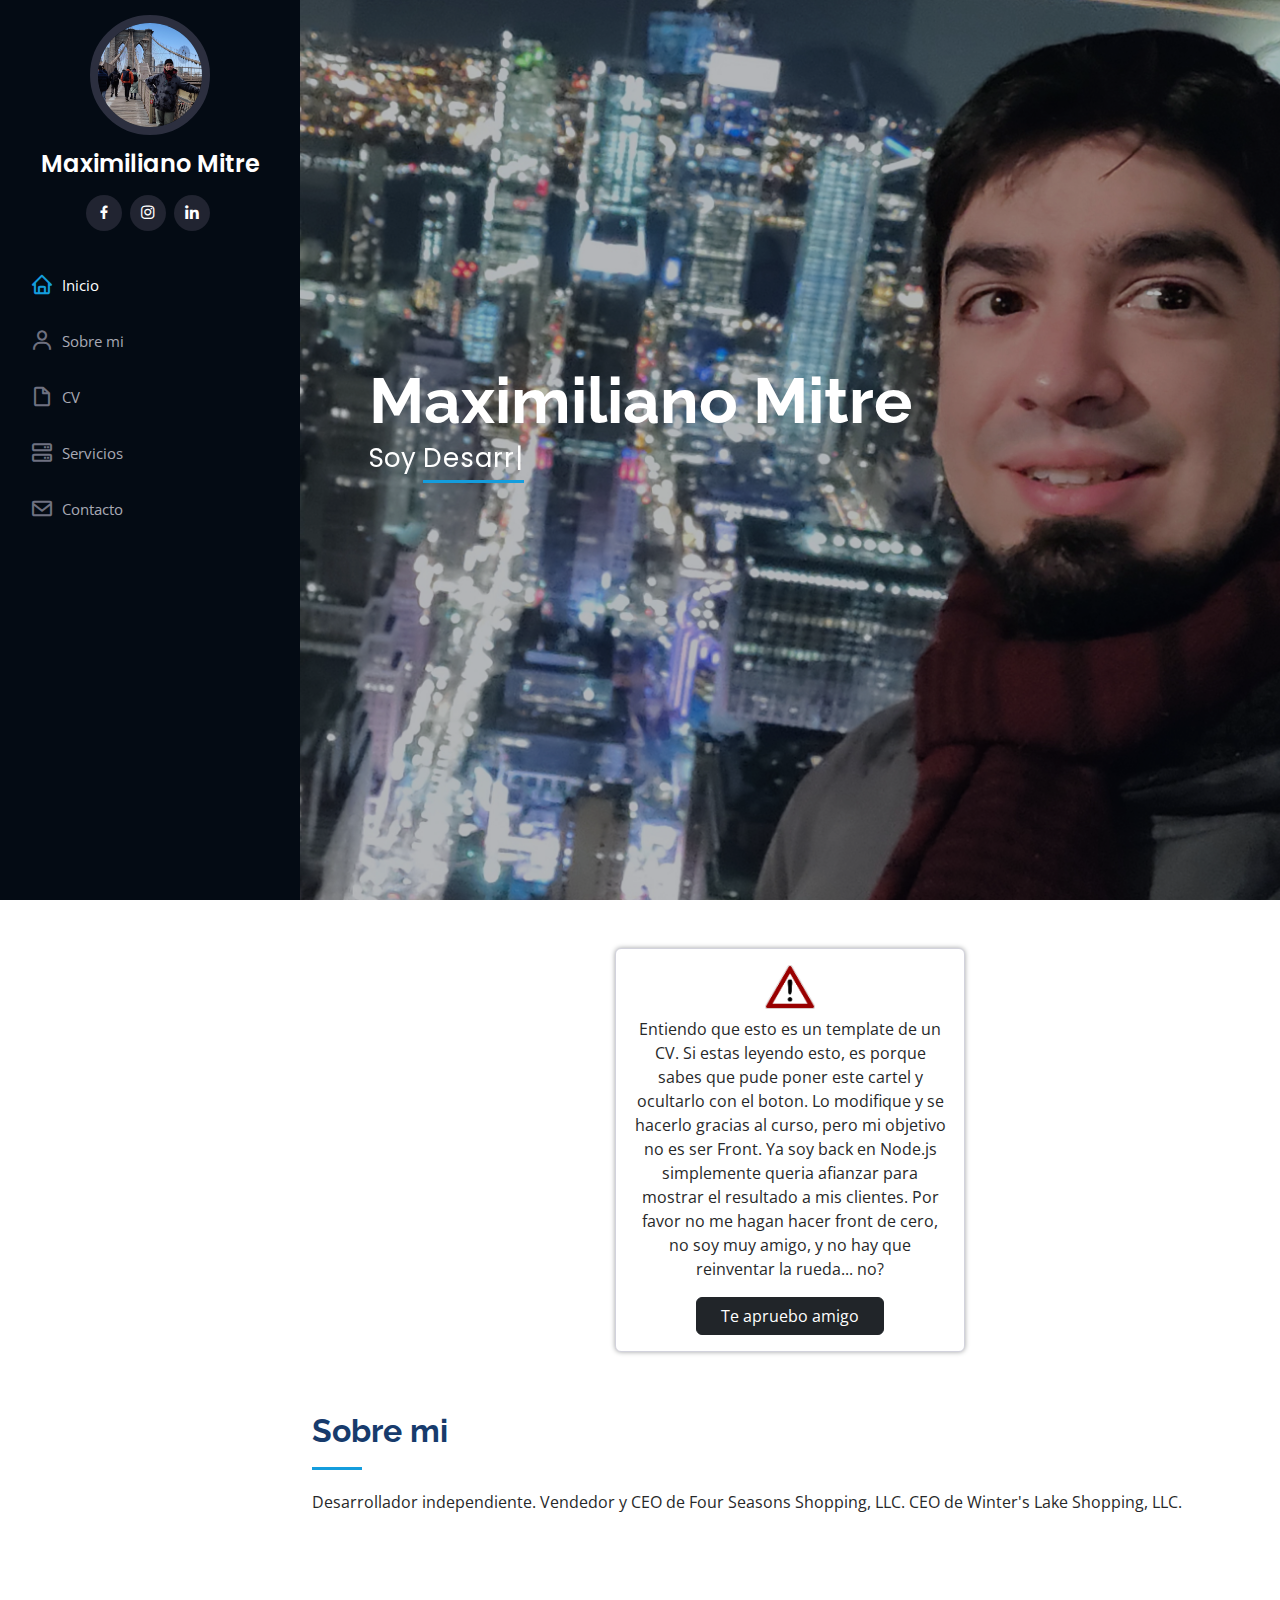
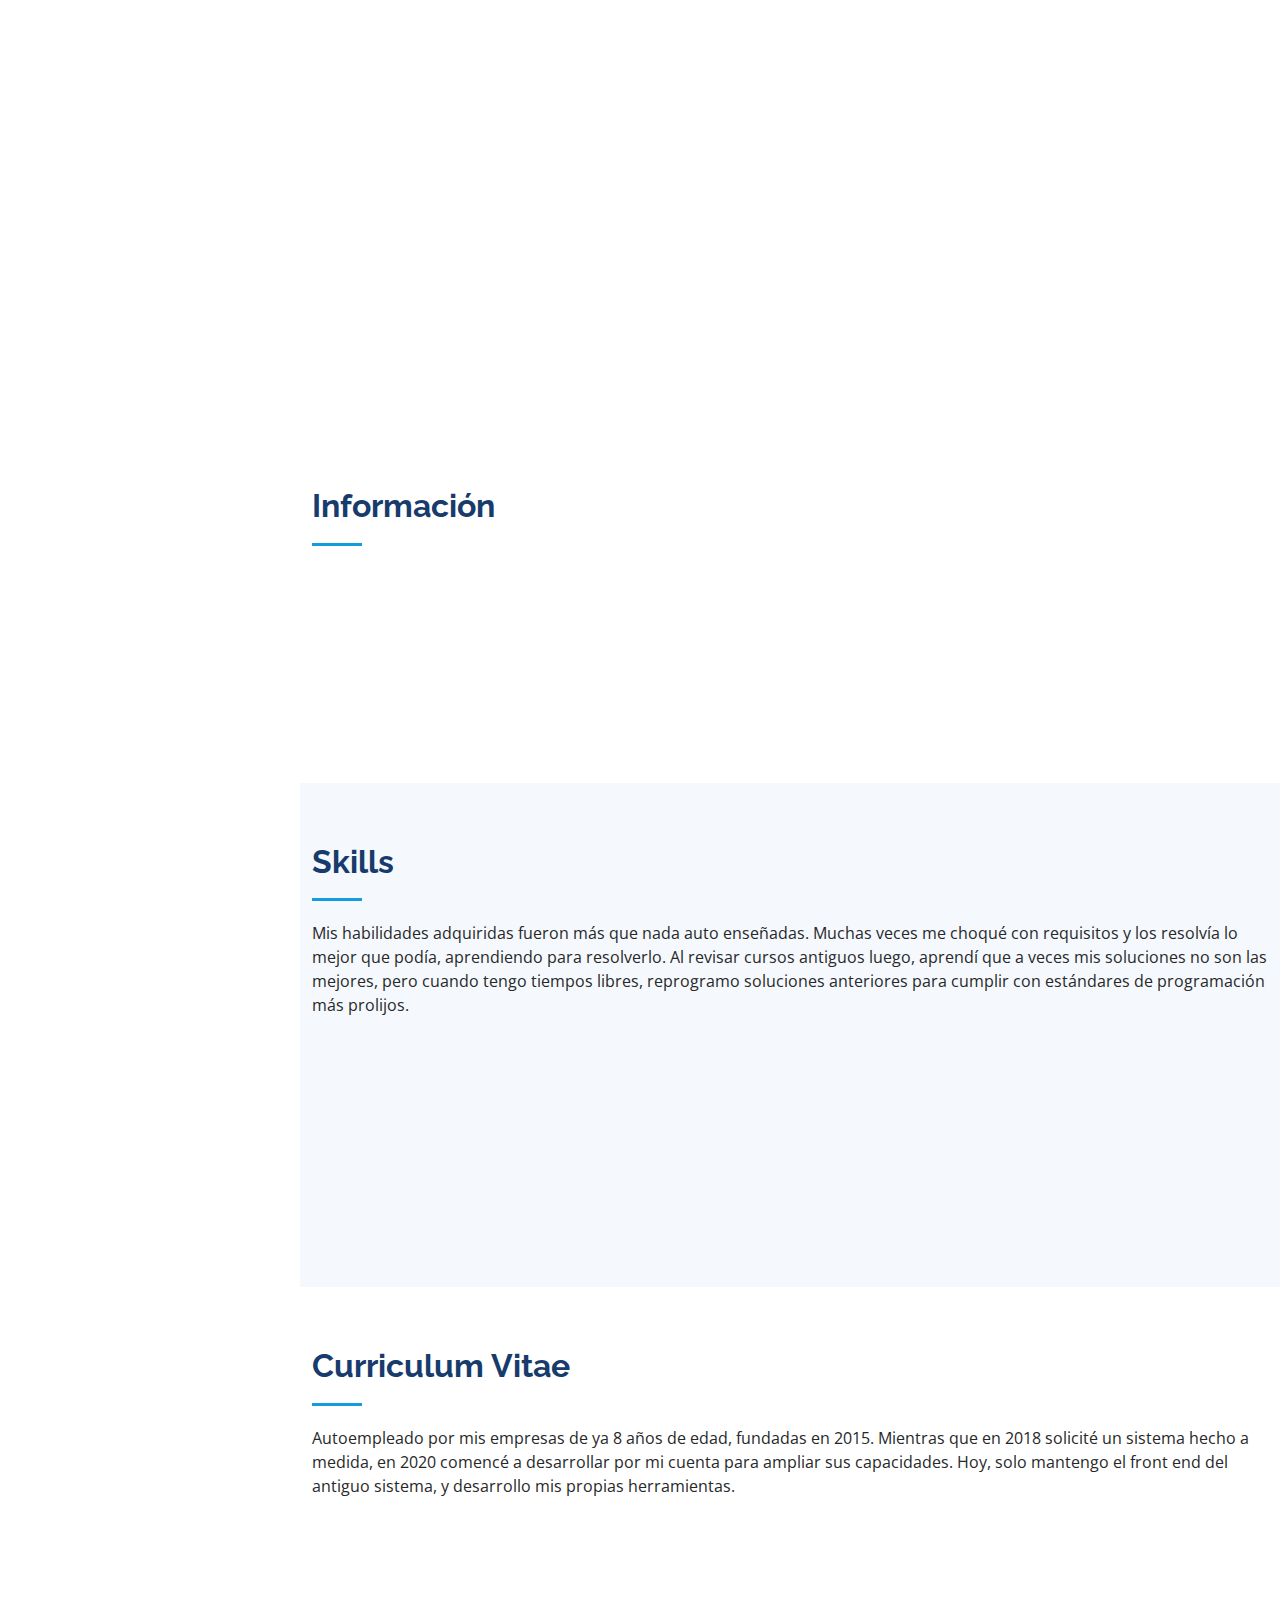
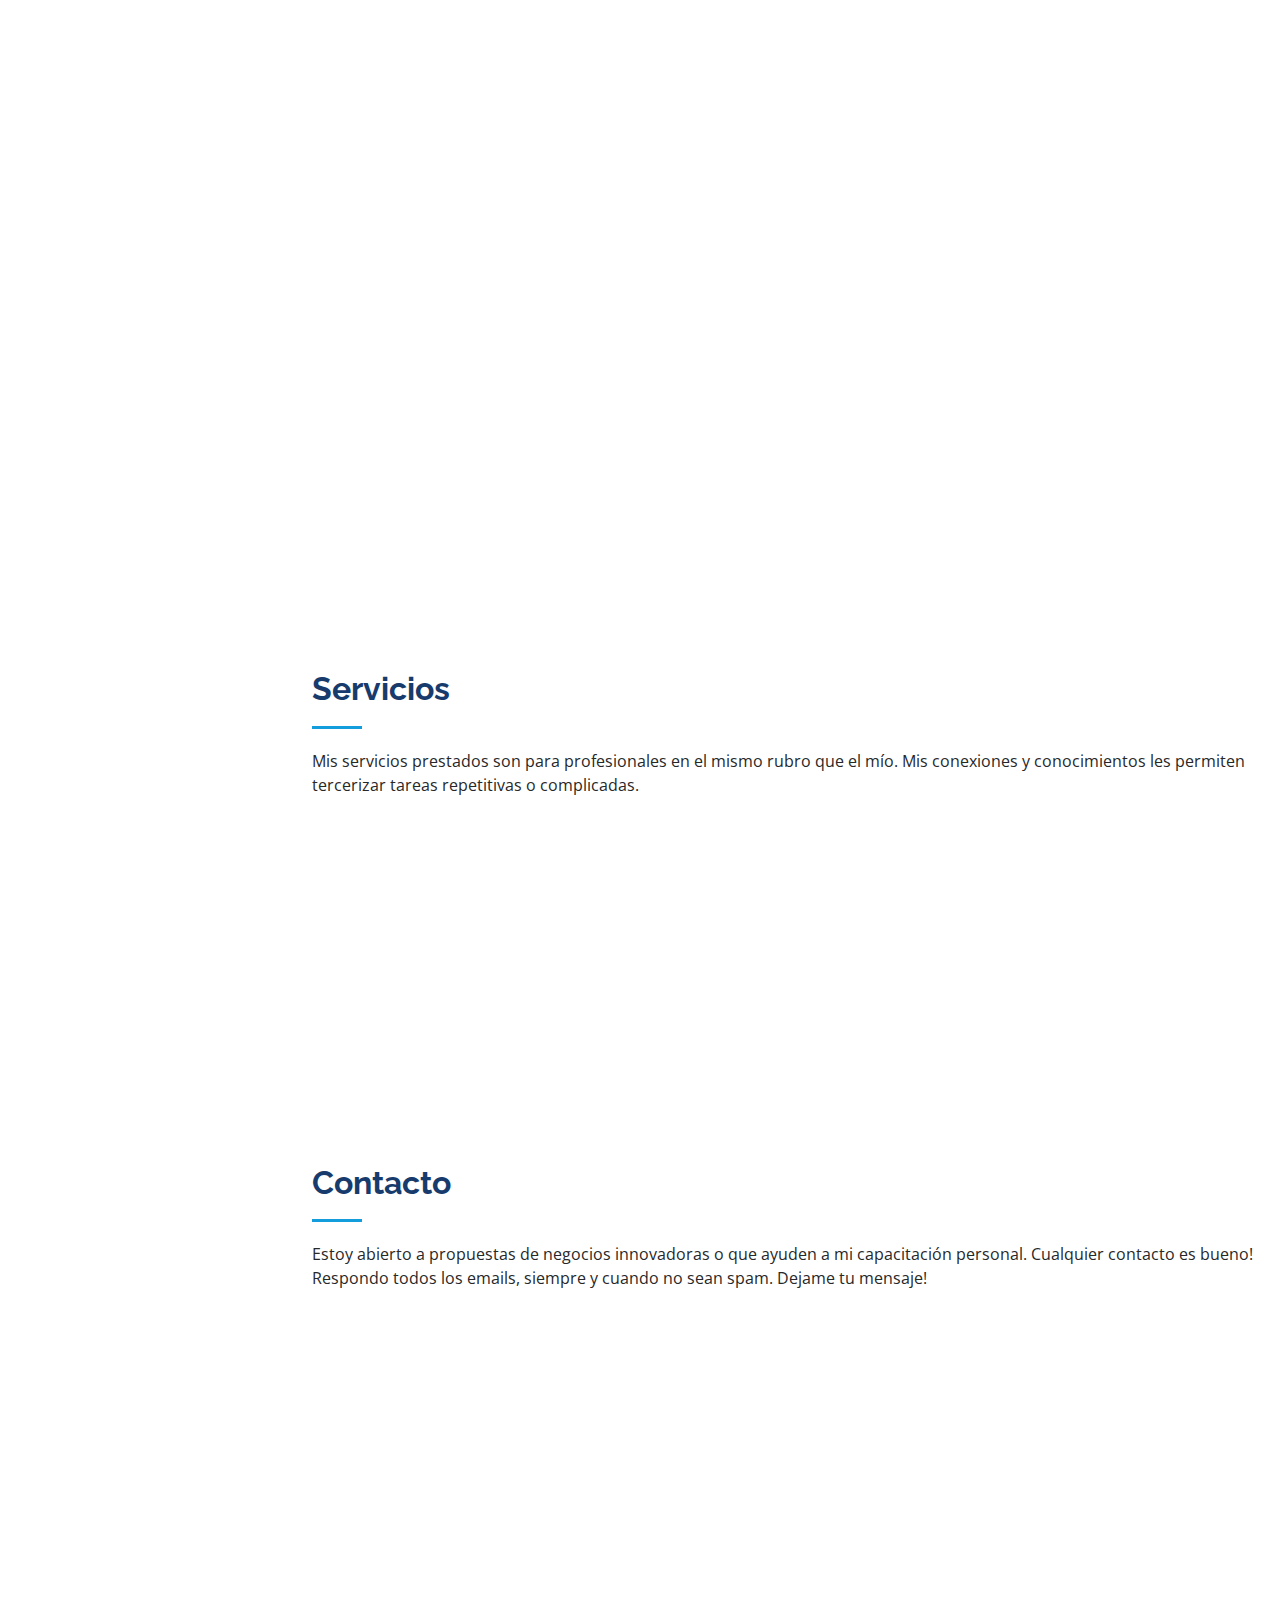
<file: index.html>
<!DOCTYPE html>
<html lang="es">

<head>
  <meta charset="utf-8">
  <meta content="width=device-width, initial-scale=1.0" name="viewport">

  <title>Maximiliano Mitre</title>
  <meta content="CV Maximiliano Mitre" name="description">
  <meta content="CV Maximiliano Mitre" name="keywords">

  <!-- Favicons -->
  <link href="assets/img/favicon.ico" rel="icon">
  <link href="assets/img/favicon.ico" rel="apple-touch-icon">

  <!-- Google Fonts -->
  <link href="https://fonts.googleapis.com/css?family=Open+Sans:300,300i,400,400i,600,600i,700,700i|Raleway:300,300i,400,400i,500,500i,600,600i,700,700i|Poppins:300,300i,400,400i,500,500i,600,600i,700,700i" rel="stylesheet">

  <!-- Vendor CSS Files -->
  <link href="assets/vendor/aos/aos.css" rel="stylesheet">
  <link href="assets/vendor/bootstrap/css/bootstrap.min.css" rel="stylesheet">
  <link href="assets/vendor/bootstrap-icons/bootstrap-icons.css" rel="stylesheet">
  <link href="assets/vendor/boxicons/css/boxicons.min.css" rel="stylesheet">
  <link href="assets/vendor/glightbox/css/glightbox.min.css" rel="stylesheet">
  <link href="assets/vendor/swiper/swiper-bundle.min.css" rel="stylesheet">

  <!-- Template Main CSS File -->
  <link href="assets/css/style.css" rel="stylesheet">

</head>

<body>

  <!-- ======= Header ======= -->
  <header id="header">
    <div class="d-flex flex-column">
      <div class="profile">
        <img src="assets/img/profile-img.jpg" alt="" class="img-fluid rounded-circle">
        <h1 class="text-light"><a href="index.html">Maximiliano Mitre</a></h1>
        <div class="social-links mt-3 text-center">
          <a href="https://www.facebook.com/Maxi.Mitre/" class="facebook"><i class="bx bxl-facebook"></i></a>
          <a href="https://www.instagram.com/max783/" class="instagram"><i class="bx bxl-instagram"></i></a>
          <a href="https://www.linkedin.com/in/max-mitre-bb61baa3/" class="linkedin"><i class="bx bxl-linkedin"></i></a>
        </div>
      </div>

      <nav id="navbar" class="nav-menu navbar">
        <ul>
          <li><a href="#hero" class="nav-link scrollto active"><i class="bx bx-home"></i> <span>Inicio</span></a></li>
          <li><a href="#about" class="nav-link scrollto"><i class="bx bx-user"></i> <span>Sobre mi</span></a></li>
          <li><a href="#resume" class="nav-link scrollto"><i class="bx bx-file-blank"></i> <span>CV</span></a></li>
          <li><a href="#services" class="nav-link scrollto"><i class="bx bx-server"></i> <span>Servicios</span></a></li>
          <li><a href="#contact" class="nav-link scrollto"><i class="bx bx-envelope"></i> <span>Contacto</span></a></li>
        </ul>
      </nav><!-- .nav-menu -->
    </div>
  </header><!-- End Header -->

  <!-- ======= Hero Section ======= -->
  <section id="hero" class="d-flex flex-column justify-content-center align-items-center">
    <div class="hero-container" data-aos="fade-in">
      <h1>Maximiliano Mitre</h1>
      <p>Soy <span class="typed" data-typed-items="Desarrollador, Gamer, Autoempleado"></span></p>
    </div>
  </section><!-- End Hero -->

  <main id="main">
  <!-- ======= Mobile nav toggle button ======= -->
  <i class="bi bi-list mobile-nav-toggle d-xl-none"></i>
  <div class="d-flex justify-content-center mt-5 h-100" id='cartelito'>
    <div class="d-flex align-items-center align-self-center card p-3 text-center cookies"><img src="./assets/img/holdit.png" width="50" id="imgholdit"><span class="mt-2" id = 'texto'>Entiendo que esto es un template de un CV. Si estas leyendo esto, es porque sabes que pude poner este cartel y ocultarlo con el boton. Lo modifique y se hacerlo gracias al curso, pero mi objetivo no es ser Front. Ya soy back en Node.js simplemente queria afianzar para mostrar el resultado a mis clientes. Por favor no me hagan hacer front de cero, no soy muy amigo, y no hay que reinventar la rueda... no?</span><i class="fa fa-angle-right ml-2"></i></a>
        <button
            class="btn btn-dark mt-3 px-4" type="button" id='botonOcultador'>Te apruebo amigo</button>
    </div>
</div>
    <!-- ======= About Section ======= -->
    <section id="about" class="about">
      <div class="container">

        <div class="section-title">
          <h2>Sobre mi</h2>
          <p>Desarrollador independiente. Vendedor y CEO de Four Seasons Shopping, LLC. CEO de Winter's Lake Shopping, LLC. </p>
        </div>

        <div class="row">
          <div class="col-lg-4" data-aos="fade-right">
            <img src="assets/img/profile-img.jpg" class="img-fluid" alt="">
          </div>
          <div class="col-lg-8 pt-4 pt-lg-0 content" data-aos="fade-left">
            <h3> Backend Node.js Developer.</h3>
            <p class="fst-italic">
              Proyectos independientes de desarrollo para automatización de tareas comerciales, usando Node.js y MySQL. 
            </p>
            <div class="row">
              <div class="col-lg-6">
                <ul>
                  <li><i class="bi bi-chevron-right"></i> <strong>Fecha de nacimiento:</strong> <span>3 de Octubre de 1991</span></li>
                  <li><i class="bi bi-chevron-right"></i> <strong>Sitio web:</strong> <span>www.fs-shopping.com</span></li>
                  <li><i class="bi bi-chevron-right"></i> <strong>Telefono:</strong> <span>+1 786 375 8078 / +54 343 4633417</span></li>
                  <li><i class="bi bi-chevron-right"></i> <strong>Ciudad:</strong> <span>Miami, USA - Paraná, Argentina</span></li>
                </ul>
              </div>
              <div class="col-lg-6">
                <ul>
                  <li><i class="bi bi-chevron-right"></i> <strong>Edad:</strong> <span>31</span></li>
                  <li><i class="bi bi-chevron-right"></i> <strong>Educación:</strong> <span>Universitaria Incompleta</span></li>
                  <li><i class="bi bi-chevron-right"></i> <strong>Email:</strong> <span>max@fs-shopping.com</span></li>
                  <li><i class="bi bi-chevron-right"></i> <strong>Freelance:</strong> <span>Disponible</span></li>
                </ul>
              </div>
            </div>
            <p>
              No busco trabajos chicos. Busco proyectos en los cuales aprender. Mi objetivo no es ganar plata rápido, es aprender a largo plazo. No busco hacer scripts, busco hacer sistemas. 
            </p>
          </div>
        </div>

      </div>
    </section><!-- End About Section -->

    <!-- ======= Facts Section ======= -->
    <section id="facts" class="facts">
      <div class="container">

        <div class="section-title">
          <h2>Información</h2>
          <p></p>
        </div>

        <div class="row no-gutters">

          <div class="col-lg-4 col-md-6 d-md-flex align-items-md-stretch" data-aos="fade-up">
            <div class="count-box">
              <i class="bi bi-emoji-smile"></i>
              <span data-purecounter-start="0" data-purecounter-end="70000" data-purecounter-duration="1" class="purecounter"></span>
              <p><strong>Ordenes</strong> enviadas al año</p>
            </div>
          </div>

          <div class="col-lg-4 col-md-6 d-md-flex align-items-md-stretch" data-aos="fade-up" data-aos-delay="100">
            <div class="count-box">
              <i class="bi bi-journal-richtext"></i>
              <span data-purecounter-start="0" data-purecounter-end="6" data-purecounter-duration="1" class="purecounter"></span>
              <p><strong>Empresas</strong> servidas con mi sistema privado </p>
            </div>
          </div>

          <div class="col-lg-4 col-md-6 d-md-flex align-items-md-stretch" data-aos="fade-up" data-aos-delay="300">
            <div class="count-box">
              <i class="bi bi-people"></i>
              <span data-purecounter-start="0" data-purecounter-end="4" data-purecounter-duration="1" class="purecounter"></span>
              <p><strong>Empleados</strong> a cargo</p>
            </div>
          </div>

        </div>

      </div>
    </section><!-- End Facts Section -->

    <!-- ======= Skills Section ======= -->
    <section id="skills" class="skills section-bg">
      <div class="container">

        <div class="section-title">
          <h2>Skills</h2>
          <p>Mis habilidades adquiridas fueron más que nada auto enseñadas. Muchas veces me choqué con requisitos y los resolvía lo mejor que podía, aprendiendo para resolverlo. Al revisar cursos antiguos luego, aprendí que a veces mis soluciones no son las mejores, pero cuando tengo tiempos libres, reprogramo soluciones anteriores para cumplir con estándares de programación más prolijos. </p>
        </div>

        <div class="row skills-content">

          <div class="col-lg-6" data-aos="fade-up">

            <div class="progress">
              <span class="skill">HTML <i class="val">80%</i></span>
              <div class="progress-bar-wrap">
                <div class="progress-bar" role="progressbar" aria-valuenow="80" aria-valuemin="0" aria-valuemax="100"></div>
              </div>
            </div>

            <div class="progress">
              <span class="skill">CSS <i class="val">60%</i></span>
              <div class="progress-bar-wrap">
                <div class="progress-bar" role="progressbar" aria-valuenow="60" aria-valuemin="0" aria-valuemax="100"></div>
              </div>
            </div>

            <div class="progress">
              <span class="skill">JavaScript <i class="val">90%</i></span>
              <div class="progress-bar-wrap">
                <div class="progress-bar" role="progressbar" aria-valuenow="90" aria-valuemin="0" aria-valuemax="100"></div>
              </div>
            </div>

          </div>

          <div class="col-lg-6" data-aos="fade-up" data-aos-delay="100">

            <div class="progress">
              <span class="skill">Node.js <i class="val">80%</i></span>
              <div class="progress-bar-wrap">
                <div class="progress-bar" role="progressbar" aria-valuenow="80" aria-valuemin="0" aria-valuemax="100"></div>
              </div>
            </div>

            <div class="progress">
              <span class="skill">MySQL <i class="val">60%</i></span>
              <div class="progress-bar-wrap">
                <div class="progress-bar" role="progressbar" aria-valuenow="60" aria-valuemin="0" aria-valuemax="100"></div>
              </div>
            </div>

            <div class="progress">
              <span class="skill">Telegram Bot API<i class="val">60%</i></span>
              <div class="progress-bar-wrap">
                <div class="progress-bar" role="progressbar" aria-valuenow="60" aria-valuemin="0" aria-valuemax="100"></div>
              </div>
            </div>

          </div>

        </div>

      </div>
    </section><!-- End Skills Section -->

    <!-- ======= Resume Section ======= -->
    <section id="resume" class="resume">
      <div class="container">

        <div class="section-title">
          <h2>Curriculum Vitae</h2>
          <p>Autoempleado por mis empresas de ya 8 años de edad, fundadas en 2015. Mientras que en 2018 solicité un sistema hecho a medida, en 2020 comencé a desarrollar por mi cuenta para ampliar sus capacidades. Hoy, solo mantengo el front end del antiguo sistema, y desarrollo mis propias herramientas.</p>
        </div>

        <div class="row">
          <div class="col-lg-6" data-aos="fade-up">
            <h3 class="resume-title">Sumario</h3>
            <div class="resume-item pb-0">
              <h4>Maximiliano Mitre</h4>
              <p><em>Trainee en desarrollo backend en Node.js. Proyectos personales, corporativos enfocados en automatización de tareas. Experiencia en Node-telegram-bot-api y amazon-sp-api. </em></p>
            </div>

            <h3 class="resume-title">Education</h3>
            <div class="resume-item">
              <h4>Estudios secundarios completos</h4>
              <h5>2004-2009</h5>
              <p><em>Colegio del Huerto, Paraná ER</em></p>
              <p>Graduado de bachiller con orientación a Matemática y Ciencias Naturales.</p>
            </div>
            <div class="resume-item">
              <h4>Ingeniería Informática (Incompleto)</h4>
              <h5>2010 - 2012</h5>
              <p><em>Universidad Nacional del Litoral</em></p>
              <p>Abandonado por razones laborales, hice hasta segundo año de la carrera Ingeniería Informática, donde aprendí bases de programación en C++ y matemática. </p>
            </div>
          </div>
          <div class="col-lg-6" data-aos="fade-up" data-aos-delay="100">
            <h3 class="resume-title">Experiencia Profesional</h3>
            <div class="resume-item"></br>
              <h4>Desarrollador independiente - Vendedor - CEO</h4>
            </br>
              <h5>2015 - Present</h5></br></br>
              <p><em>Miami, FL </em></p></br>
              <ul>
                <li>Dueño de Four Seasons Shopping, LLC (2015) y Winter's Lake Shopping, LLC (2021). CEO.</li>
                <li>Desarrollo de automatización independiente. Uso de Telegram Bot para empleados. </li>
                <li>Supervisión de actualmente 4 empleados con tareas de venta y compra. Manejo de Workflow.</li>
                <li>Experto en desarrollo FBA y posicionamiento orgánico en plataformas de venta como Walmart y Amazon.</li>
                <li>Experto en control de presupuestos y restock. Anticipación de demanda. Estrategias publicitarias PPC.</li>
              </ul>
            </div>
        </div>

      </div>
    </section><!-- End Resume Section -->

    <!-- ======= Services Section ======= -->
    <section id="services" class="services">
      <div class="container">

        <div class="section-title">
          <h2>Servicios</h2>
          <p>Mis servicios prestados son para profesionales en el mismo rubro que el mío. Mis conexiones y conocimientos les permiten tercerizar tareas repetitivas o complicadas.</p>
        </div>

        <div class="row">
          <div class="col-lg-6 col-md-6 icon-box" data-aos="fade-up">
            <div class="icon"><i class="bi bi-bar-chart"></i></div>
            <h4 class="title"><a href="">PPC Expert</a></h4>
            <p class="description">Servicio de gestión y optimización de PPC.</p>
          </div>
          <div class="col-lg-6 col-md-6 icon-box" data-aos="fade-up" data-aos-delay="100">
            <div class="icon"><i class="bi bi-card-checklist"></i></div>
            <h4 class="title"><a href="">Control de empleados</a></h4>
            <p class="description">Sistema de control de producción de empleados para ventas</p>
          </div>
          <div class="col-lg-6 col-md-6 icon-box" data-aos="fade-up" data-aos-delay="200">
            <div class="icon"><i class="bi bi-pie-chart"></i></div>
            <h4 class="title"><a href="">Control de Stock</a></h4>
            <p class="description">Sistema para control de stock y ventas</p>
          </div>
          <div class="col-lg-6 col-md-6 icon-box" data-aos="fade-up" data-aos-delay="300">
            <div class="icon"><i class="bi bi-wrench"></i></div>
            <h4 class="title"><a href="">Desarrollo de soluciones</a></h4>
            <p class="description">Desarrollo de soluciones personalizadas con Node.js</p>
          </div>
        </div>

      </div>
    </section><!-- End Services Section -->

    <!-- ======= Contact Section ======= -->
    <section id="contact" class="contact">
      <div class="container">

        <div class="section-title">
          <h2>Contacto</h2>
          <p>Estoy abierto a propuestas de negocios innovadoras o que ayuden a mi capacitación personal. Cualquier contacto es bueno! Respondo todos los emails, siempre y cuando no sean spam. Dejame tu mensaje! </p>
        </div>

        <div class="row" data-aos="fade-in">

          <div class="col-lg-5 d-flex align-items-stretch">
            <div class="info">
              <div class="address">
                <i class="bi bi-geo-alt"></i>
                <h4>Dirección comercial:</h4>
                <p>1150 NW 72nd Ave, Miami FL 33126</p>
              </div>

              <div class="email">
                <i class="bi bi-envelope"></i>
                <h4>Email:</h4>
                <p>max@fs-shopping.com</p>
              </div>

              <div class="phone">
                <i class="bi bi-phone"></i>
                <h4>Telefono:</h4>
                <p>+1 786 375 8078</p>
              </div>

              <iframe src="https://www.google.com/maps/embed?pb=!1m18!1m12!1m3!1d3592.661360859717!2d-80.3152733853053!3d25.781746614063472!2m3!1f0!2f0!3f0!3m2!1i1024!2i768!4f13.1!3m3!1m2!1s0x88d9b9a4624d7415%3A0x2b97adf5452981a2!2s1150%20NW%2072nd%20Ave%2C%20Miami%2C%20FL%2033126%2C%20USA!5e0!3m2!1sen!2sar!4v1673016409553!5m2!1sen!2sar" frameborder="0" style="border:0; width: 100%; height: 290px;" allowfullscreen></iframe>
            </div>
          </div>

          <div class="col-lg-7 mt-5 mt-lg-0 d-flex align-items-stretch">
            <form action="forms/contact.php" method="post" role="form" class="php-email-form">
              <div class="row">
                <div class="form-group col-md-6">
                  <label for="name">Nombre</label>
                  <input type="text" name="name" class="form-control" id="name" required>
                </div>
                <div class="form-group col-md-6">
                  <label for="name">Email</label>
                  <input type="email" class="form-control" name="email" id="email" required>
                </div>
              </div>
              <div class="form-group">
                <label for="name">Asunto</label>
                <input type="text" class="form-control" name="subject" id="subject" required>
              </div>
              <div class="form-group">
                <label for="name">Mensaje</label>
                <textarea class="form-control" name="message" rows="10" required></textarea>
              </div>
              <div class="my-3">
                <div class="loading">Cargando...</div>
                <div class="error-message"></div>
                <div class="sent-message">Mensaje enviado! Gracias</div>
              </div>
              <div class="text-center"><button type="submit">Enviar Mensaje</button></div>
            </form>
          </div>

        </div>

      </div>
    </section><!-- End Contact Section -->

  </main><!-- End #main -->

  <a href="#" class="back-to-top d-flex align-items-center justify-content-center"><i class="bi bi-arrow-up-short"></i></a>

  <!-- Vendor JS Files -->
  <script src="assets/vendor/purecounter/purecounter_vanilla.js"></script>
  <script src="assets/vendor/aos/aos.js"></script>
  <script src="assets/vendor/bootstrap/js/bootstrap.bundle.min.js"></script>
  <script src="assets/vendor/glightbox/js/glightbox.min.js"></script>
  <script src="assets/vendor/isotope-layout/isotope.pkgd.min.js"></script>
  <script src="assets/vendor/swiper/swiper-bundle.min.js"></script>
  <script src="assets/vendor/typed.js/typed.min.js"></script>
  <script src="assets/vendor/waypoints/noframework.waypoints.js"></script>
  <script src="assets/vendor/php-email-form/validate.js"></script>
  
  <!-- Template Main JS File -->
  <script src="assets/js/main.js"></script>

  <!-- Mi script para el cartel -->
  <script src='assets/js/ocultarCartel.js'> </script> 
</body>

</html>
</file>
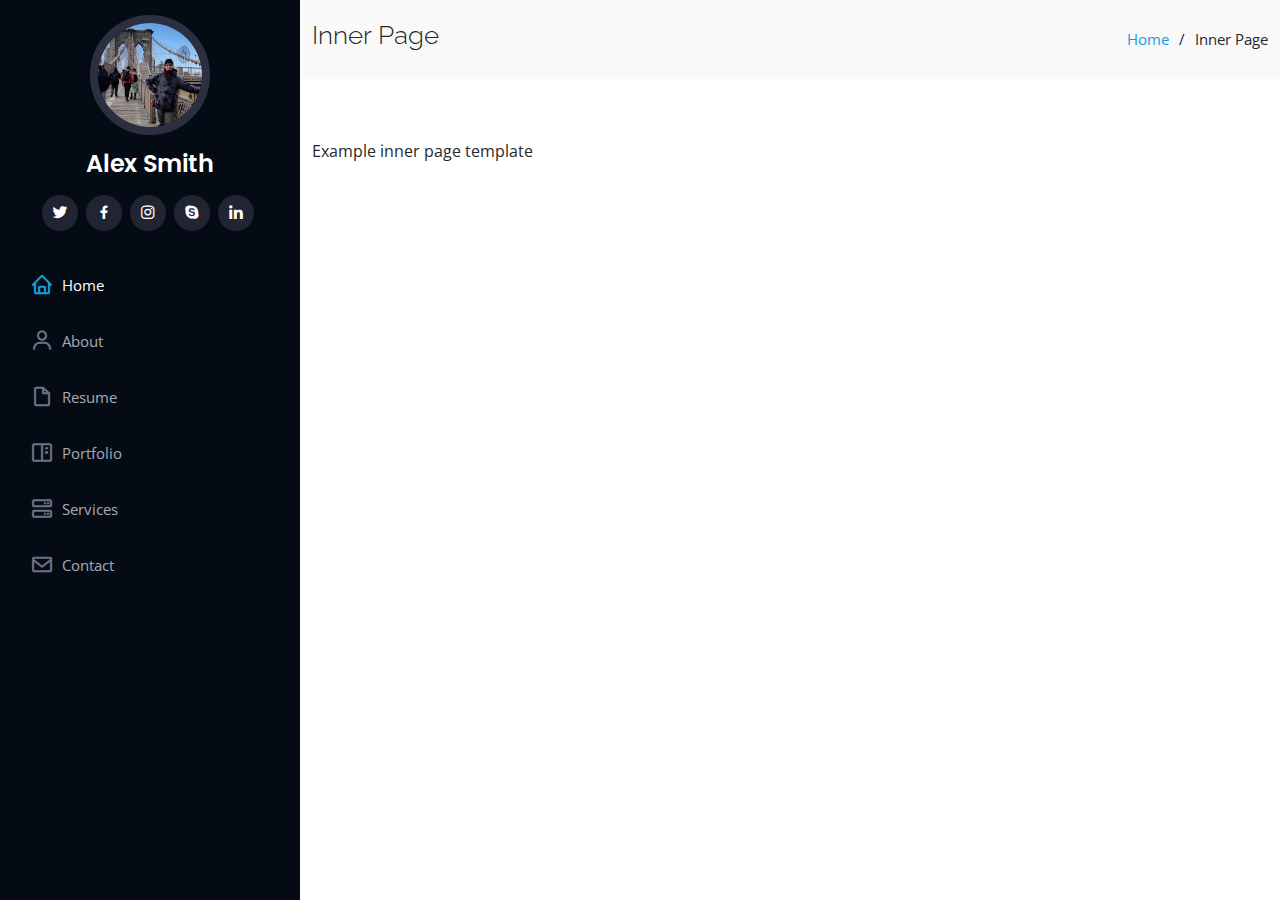
<file: inner-page.html>
<!DOCTYPE html>
<html lang="en">

<head>
  <meta charset="utf-8">
  <meta content="width=device-width, initial-scale=1.0" name="viewport">

  <title>Inner Page - iPortfolio Bootstrap Template</title>
  <meta content="" name="description">
  <meta content="" name="keywords">

  <!-- Favicons -->
  <link href="assets/img/favicon.png" rel="icon">
  <link href="assets/img/apple-touch-icon.png" rel="apple-touch-icon">

  <!-- Google Fonts -->
  <link href="https://fonts.googleapis.com/css?family=Open+Sans:300,300i,400,400i,600,600i,700,700i|Raleway:300,300i,400,400i,500,500i,600,600i,700,700i|Poppins:300,300i,400,400i,500,500i,600,600i,700,700i" rel="stylesheet">

  <!-- Vendor CSS Files -->
  <link href="assets/vendor/aos/aos.css" rel="stylesheet">
  <link href="assets/vendor/bootstrap/css/bootstrap.min.css" rel="stylesheet">
  <link href="assets/vendor/bootstrap-icons/bootstrap-icons.css" rel="stylesheet">
  <link href="assets/vendor/boxicons/css/boxicons.min.css" rel="stylesheet">
  <link href="assets/vendor/glightbox/css/glightbox.min.css" rel="stylesheet">
  <link href="assets/vendor/swiper/swiper-bundle.min.css" rel="stylesheet">

  <!-- Template Main CSS File -->
  <link href="assets/css/style.css" rel="stylesheet">

</head>

<body>

  <!-- ======= Mobile nav toggle button ======= -->
  <i class="bi bi-list mobile-nav-toggle d-xl-none"></i>

  <!-- ======= Header ======= -->
  <header id="header">
    <div class="d-flex flex-column">

      <div class="profile">
        <img src="assets/img/profile-img.jpg" alt="" class="img-fluid rounded-circle">
        <h1 class="text-light"><a href="index.html">Alex Smith</a></h1>
        <div class="social-links mt-3 text-center">
          <a href="#" class="twitter"><i class="bx bxl-twitter"></i></a>
          <a href="#" class="facebook"><i class="bx bxl-facebook"></i></a>
          <a href="#" class="instagram"><i class="bx bxl-instagram"></i></a>
          <a href="#" class="google-plus"><i class="bx bxl-skype"></i></a>
          <a href="#" class="linkedin"><i class="bx bxl-linkedin"></i></a>
        </div>
      </div>

      <nav id="navbar" class="nav-menu navbar">
        <ul>
          <li><a href="#hero" class="nav-link scrollto active"><i class="bx bx-home"></i> <span>Home</span></a></li>
          <li><a href="#about" class="nav-link scrollto"><i class="bx bx-user"></i> <span>About</span></a></li>
          <li><a href="#resume" class="nav-link scrollto"><i class="bx bx-file-blank"></i> <span>Resume</span></a></li>
          <li><a href="#portfolio" class="nav-link scrollto"><i class="bx bx-book-content"></i> <span>Portfolio</span></a></li>
          <li><a href="#services" class="nav-link scrollto"><i class="bx bx-server"></i> <span>Services</span></a></li>
          <li><a href="#contact" class="nav-link scrollto"><i class="bx bx-envelope"></i> <span>Contact</span></a></li>
        </ul>
      </nav><!-- .nav-menu -->
    </div>
  </header><!-- End Header -->

  <main id="main">

    <!-- ======= Breadcrumbs ======= -->
    <section class="breadcrumbs">
      <div class="container">

        <div class="d-flex justify-content-between align-items-center">
          <h2>Inner Page</h2>
          <ol>
            <li><a href="index.html">Home</a></li>
            <li>Inner Page</li>
          </ol>
        </div>

      </div>
    </section><!-- End Breadcrumbs -->

    <section class="inner-page">
      <div class="container">
        <p>
          Example inner page template
        </p>
      </div>
    </section>

  </main><!-- End #main -->

  <a href="#" class="back-to-top d-flex align-items-center justify-content-center"><i class="bi bi-arrow-up-short"></i></a>

  <!-- Vendor JS Files -->
  <script src="assets/vendor/purecounter/purecounter_vanilla.js"></script>
  <script src="assets/vendor/aos/aos.js"></script>
  <script src="assets/vendor/bootstrap/js/bootstrap.bundle.min.js"></script>
  <script src="assets/vendor/glightbox/js/glightbox.min.js"></script>
  <script src="assets/vendor/isotope-layout/isotope.pkgd.min.js"></script>
  <script src="assets/vendor/swiper/swiper-bundle.min.js"></script>
  <script src="assets/vendor/typed.js/typed.min.js"></script>
  <script src="assets/vendor/waypoints/noframework.waypoints.js"></script>
  <script src="assets/vendor/php-email-form/validate.js"></script>

  <!-- Template Main JS File -->
  <script src="assets/js/main.js"></script>

</body>

</html>
</file>
<file: assets/css/style.css>
/**
* Template Name: iPortfolio - v3.10.0
* Template URL: https://bootstrapmade.com/iportfolio-bootstrap-portfolio-websites-template/
* Author: BootstrapMade.com
* License: https://bootstrapmade.com/license/
*/

/*--------------------------------------------------------------
# General
--------------------------------------------------------------*/
body {
  font-family: "Open Sans", sans-serif;
  color: #272829;
}

a {
  color: #149ddd;
  text-decoration: none;
}

a:hover {
  color: #37b3ed;
  text-decoration: none;
}

h1,
h2,
h3,
h4,
h5,
h6 {
  font-family: "Raleway", sans-serif;
}

/*--------------------------------------------------------------
# Back to top button
--------------------------------------------------------------*/
.back-to-top {
  position: fixed;
  visibility: hidden;
  opacity: 0;
  right: 15px;
  bottom: 15px;
  z-index: 996;
  background: #149ddd;
  width: 40px;
  height: 40px;
  border-radius: 50px;
  transition: all 0.4s;
}

.back-to-top i {
  font-size: 28px;
  color: #fff;
  line-height: 0;
}

.back-to-top:hover {
  background: #2eafec;
  color: #fff;
}

.back-to-top.active {
  visibility: visible;
  opacity: 1;
}

/*--------------------------------------------------------------
# Header
--------------------------------------------------------------*/
#header {
  position: fixed;
  top: 0;
  left: 0;
  bottom: 0;
  width: 300px;
  transition: all ease-in-out 0.5s;
  z-index: 9997;
  transition: all 0.5s;
  padding: 0 15px;
  background: #040b14;
  overflow-y: auto;
}

#header .profile img {
  margin: 15px auto;
  display: block;
  width: 120px;
  border: 8px solid #2c2f3f;
}

#header .profile h1 {
  font-size: 24px;
  margin: 0;
  padding: 0;
  font-weight: 600;
  -moz-text-align-last: center;
  text-align-last: center;
  font-family: "Poppins", sans-serif;
}

#header .profile h1 a,
#header .profile h1 a:hover {
  color: #fff;
  text-decoration: none;
}

#header .profile .social-links a {
  font-size: 18px;
  display: inline-block;
  background: #212431;
  color: #fff;
  line-height: 1;
  padding: 8px 0;
  margin-right: 4px;
  border-radius: 50%;
  text-align: center;
  width: 36px;
  height: 36px;
  transition: 0.3s;
}

#header .profile .social-links a:hover {
  background: #149ddd;
  color: #fff;
  text-decoration: none;
}

#main {
  margin-left: 300px;
}

@media (max-width: 1199px) {
  #header {
    left: -300px;
  }

  #main {
    margin-left: 0;
  }
}

/*--------------------------------------------------------------
# Navigation Menu
--------------------------------------------------------------*/
/* Desktop Navigation */
.nav-menu {
  padding: 30px 0 0 0;
}

.nav-menu * {
  margin: 0;
  padding: 0;
  list-style: none;
}

.nav-menu>ul>li {
  position: relative;
  white-space: nowrap;
}

.nav-menu a,
.nav-menu a:focus {
  display: flex;
  align-items: center;
  color: #a8a9b4;
  padding: 12px 15px;
  margin-bottom: 8px;
  transition: 0.3s;
  font-size: 15px;
}

.nav-menu a i,
.nav-menu a:focus i {
  font-size: 24px;
  padding-right: 8px;
  color: #6f7180;
}

.nav-menu a:hover,
.nav-menu .active,
.nav-menu .active:focus,
.nav-menu li:hover>a {
  text-decoration: none;
  color: #fff;
}

.nav-menu a:hover i,
.nav-menu .active i,
.nav-menu .active:focus i,
.nav-menu li:hover>a i {
  color: #149ddd;
}

/* Mobile Navigation */
.mobile-nav-toggle {
  position: fixed;
  right: 15px;
  top: 15px;
  z-index: 9998;
  border: 0;
  font-size: 24px;
  transition: all 0.4s;
  outline: none !important;
  background-color: #149ddd;
  color: #fff;
  width: 40px;
  height: 40px;
  display: inline-flex;
  align-items: center;
  justify-content: center;
  line-height: 0;
  border-radius: 50px;
  cursor: pointer;
}

.mobile-nav-active {
  overflow: hidden;
}

.mobile-nav-active #header {
  left: 0;
}

/*--------------------------------------------------------------
# Hero Section
--------------------------------------------------------------*/
#hero {
  width: 100%;
  height: 100vh;
  background: url("../img/hero-bg.jpg") top center;
  background-size: cover;
}

#hero:before {
  content: "";
  background: rgba(5, 13, 24, 0.3);
  position: absolute;
  bottom: 0;
  top: 0;
  left: 0;
  right: 0;
  z-index: 1;
}

#hero .hero-container {
  position: relative;
  z-index: 2;
  min-width: 300px;
}

#hero h1 {
  margin: 0 0 10px 0;
  font-size: 64px;
  font-weight: 700;
  line-height: 56px;
  color: #fff;
}

#hero p {
  color: #fff;
  margin-bottom: 50px;
  font-size: 26px;
  font-family: "Poppins", sans-serif;
}

#hero p span {
  color: #fff;
  padding-bottom: 4px;
  letter-spacing: 1px;
  border-bottom: 3px solid #149ddd;
}

@media (min-width: 1024px) {
  #hero {
    background-attachment: fixed;
  }
}

@media (max-width: 768px) {
  #hero h1 {
    font-size: 28px;
    line-height: 36px;
  }

  #hero h2 {
    font-size: 18px;
    line-height: 24px;
    margin-bottom: 30px;
  }
}

/*--------------------------------------------------------------
# Sections General
--------------------------------------------------------------*/
section {
  padding: 60px 0;
  overflow: hidden;
}

.section-bg {
  background: #f5f8fd;
}

.section-title {
  padding-bottom: 30px;
}

.section-title h2 {
  font-size: 32px;
  font-weight: bold;
  margin-bottom: 20px;
  padding-bottom: 20px;
  position: relative;
  color: #173b6c;
}

.section-title h2::after {
  content: "";
  position: absolute;
  display: block;
  width: 50px;
  height: 3px;
  background: #149ddd;
  bottom: 0;
  left: 0;
}

.section-title p {
  margin-bottom: 0;
}

/*--------------------------------------------------------------
# About
--------------------------------------------------------------*/
.about .content h3 {
  font-weight: 700;
  font-size: 26px;
  color: #173b6c;
}

.about .content ul {
  list-style: none;
  padding: 0;
}

.about .content ul li {
  margin-bottom: 20px;
  display: flex;
  align-items: center;
}

.about .content ul strong {
  margin-right: 10px;
}

.about .content ul i {
  font-size: 16px;
  margin-right: 5px;
  color: #149ddd;
  line-height: 0;
}

.about .content p:last-child {
  margin-bottom: 0;
}

/*--------------------------------------------------------------
# Facts
--------------------------------------------------------------*/
.facts {
  padding-bottom: 30px;
}

.facts .count-box {
  padding: 30px;
  width: 100%;
}

.facts .count-box i {
  display: block;
  font-size: 44px;
  color: #149ddd;
  float: left;
  line-height: 0;
}

.facts .count-box span {
  font-size: 48px;
  line-height: 40px;
  display: block;
  font-weight: 700;
  color: #050d18;
  margin-left: 60px;
}

.facts .count-box p {
  padding: 15px 0 0 0;
  margin: 0 0 0 60px;
  font-family: "Raleway", sans-serif;
  font-size: 14px;
  color: #122f57;
}

.facts .count-box a {
  font-weight: 600;
  display: block;
  margin-top: 20px;
  color: #122f57;
  font-size: 15px;
  font-family: "Poppins", sans-serif;
  transition: ease-in-out 0.3s;
}

.facts .count-box a:hover {
  color: #1f5297;
}

/*--------------------------------------------------------------
# Akills
--------------------------------------------------------------*/
.skills .progress {
  height: 60px;
  display: block;
  background: none;
  border-radius: 0;
}

.skills .progress .skill {
  padding: 0;
  margin: 0 0 6px 0;
  text-transform: uppercase;
  display: block;
  font-weight: 600;
  font-family: "Poppins", sans-serif;
  color: #050d18;
}

.skills .progress .skill .val {
  float: right;
  font-style: normal;
}

.skills .progress-bar-wrap {
  background: #dce8f8;
  height: 10px;
}

.skills .progress-bar {
  width: 1px;
  height: 10px;
  transition: 0.9s;
  background-color: #149ddd;
}

/*--------------------------------------------------------------
# Resume
--------------------------------------------------------------*/
.resume .resume-title {
  font-size: 26px;
  font-weight: 700;
  margin-top: 20px;
  margin-bottom: 20px;
  color: #050d18;
}

.resume .resume-item {
  padding: 0 0 20px 20px;
  margin-top: -2px;
  border-left: 2px solid #1f5297;
  position: relative;
}

.resume .resume-item h4 {
  line-height: 18px;
  font-size: 18px;
  font-weight: 600;
  text-transform: uppercase;
  font-family: "Poppins", sans-serif;
  color: #050d18;
  margin-bottom: 10px;
}

.resume .resume-item h5 {
  font-size: 16px;
  background: #e4edf9;
  padding: 5px 15px;
  display: inline-block;
  font-weight: 600;
  margin-bottom: 10px;
}

.resume .resume-item ul {
  padding-left: 20px;
}

.resume .resume-item ul li {
  padding-bottom: 10px;
}

.resume .resume-item:last-child {
  padding-bottom: 0;
}

.resume .resume-item::before {
  content: "";
  position: absolute;
  width: 16px;
  height: 16px;
  border-radius: 50px;
  left: -9px;
  top: 0;
  background: #fff;
  border: 2px solid #1f5297;
}

/*--------------------------------------------------------------
# Portfolio
--------------------------------------------------------------*/
.portfolio .portfolio-item {
  margin-bottom: 30px;
}

.portfolio #portfolio-flters {
  padding: 0;
  margin: 0 auto 35px auto;
  list-style: none;
  text-align: center;
  background: #fff;
  border-radius: 50px;
  padding: 2px 15px;
}

.portfolio #portfolio-flters li {
  cursor: pointer;
  display: inline-block;
  padding: 10px 15px 8px 15px;
  font-size: 14px;
  font-weight: 600;
  line-height: 1;
  text-transform: uppercase;
  color: #272829;
  margin-bottom: 5px;
  transition: all 0.3s ease-in-out;
}

.portfolio #portfolio-flters li:hover,
.portfolio #portfolio-flters li.filter-active {
  color: #149ddd;
}

.portfolio #portfolio-flters li:last-child {
  margin-right: 0;
}

.portfolio .portfolio-wrap {
  transition: 0.3s;
  position: relative;
  overflow: hidden;
  z-index: 1;
}

.portfolio .portfolio-wrap::before {
  content: "";
  background: rgba(255, 255, 255, 0.5);
  position: absolute;
  left: 0;
  right: 0;
  top: 0;
  bottom: 0;
  transition: all ease-in-out 0.3s;
  z-index: 2;
  opacity: 0;
}

.portfolio .portfolio-wrap .portfolio-links {
  opacity: 1;
  left: 0;
  right: 0;
  bottom: -60px;
  z-index: 3;
  position: absolute;
  transition: all ease-in-out 0.3s;
  display: flex;
  justify-content: center;
}

.portfolio .portfolio-wrap .portfolio-links a {
  color: #fff;
  font-size: 28px;
  text-align: center;
  background: rgba(20, 157, 221, 0.75);
  transition: 0.3s;
  width: 50%;
}

.portfolio .portfolio-wrap .portfolio-links a:hover {
  background: rgba(20, 157, 221, 0.95);
}

.portfolio .portfolio-wrap .portfolio-links a+a {
  border-left: 1px solid #37b3ed;
}

.portfolio .portfolio-wrap:hover::before {
  top: 0;
  left: 0;
  right: 0;
  bottom: 0;
  opacity: 1;
}

.portfolio .portfolio-wrap:hover .portfolio-links {
  opacity: 1;
  bottom: 0;
}

/*--------------------------------------------------------------
# Portfolio Details
--------------------------------------------------------------*/
.portfolio-details {
  padding-top: 40px;
}

.portfolio-details .portfolio-details-slider img {
  width: 100%;
}

.portfolio-details .portfolio-details-slider .swiper-pagination {
  margin-top: 20px;
  position: relative;
}

.portfolio-details .portfolio-details-slider .swiper-pagination .swiper-pagination-bullet {
  width: 12px;
  height: 12px;
  background-color: #fff;
  opacity: 1;
  border: 1px solid #149ddd;
}

.portfolio-details .portfolio-details-slider .swiper-pagination .swiper-pagination-bullet-active {
  background-color: #149ddd;
}

.portfolio-details .portfolio-info {
  padding: 30px;
  box-shadow: 0px 0 30px rgba(5, 13, 24, 0.08);
}

.portfolio-details .portfolio-info h3 {
  font-size: 22px;
  font-weight: 700;
  margin-bottom: 20px;
  padding-bottom: 20px;
  border-bottom: 1px solid #eee;
}

.portfolio-details .portfolio-info ul {
  list-style: none;
  padding: 0;
  font-size: 15px;
}

.portfolio-details .portfolio-info ul li+li {
  margin-top: 10px;
}

.portfolio-details .portfolio-description {
  padding-top: 30px;
}

.portfolio-details .portfolio-description h2 {
  font-size: 26px;
  font-weight: 700;
  margin-bottom: 20px;
}

.portfolio-details .portfolio-description p {
  padding: 0;
}

/*--------------------------------------------------------------
# Services
--------------------------------------------------------------*/
.services .icon-box {
  margin-bottom: 20px;
}

.services .icon {
  float: left;
  display: flex;
  align-items: center;
  justify-content: center;
  width: 54px;
  height: 54px;
  background: #149ddd;
  border-radius: 50%;
  transition: 0.5s;
  border: 1px solid #149ddd;
}

.services .icon i {
  color: #fff;
  font-size: 24px;
  line-height: 0;
}

.services .icon-box:hover .icon {
  background: #fff;
}

.services .icon-box:hover .icon i {
  color: #149ddd;
}

.services .title {
  margin-left: 80px;
  font-weight: 700;
  margin-bottom: 15px;
  font-size: 18px;
}

.services .title a {
  color: #343a40;
}

.services .title a:hover {
  color: #149ddd;
}

.services .description {
  margin-left: 80px;
  line-height: 24px;
  font-size: 14px;
}

/*--------------------------------------------------------------
# Testimonials
--------------------------------------------------------------*/
.testimonials .testimonials-carousel,
.testimonials .testimonials-slider {
  overflow: hidden;
}

.testimonials .testimonial-item {
  box-sizing: content-box;
  text-align: center;
  min-height: 320px;
}

.testimonials .testimonial-item .testimonial-img {
  width: 90px;
  border-radius: 50%;
  margin: 0 auto;
}

.testimonials .testimonial-item h3 {
  font-size: 18px;
  font-weight: bold;
  margin: 10px 0 5px 0;
  color: #111;
}

.testimonials .testimonial-item h4 {
  font-size: 14px;
  color: #999;
  margin: 0;
}

.testimonials .testimonial-item .quote-icon-left,
.testimonials .testimonial-item .quote-icon-right {
  color: #c3e8fa;
  font-size: 26px;
}

.testimonials .testimonial-item .quote-icon-left {
  display: inline-block;
  left: -5px;
  position: relative;
}

.testimonials .testimonial-item .quote-icon-right {
  display: inline-block;
  right: -5px;
  position: relative;
  top: 10px;
}

.testimonials .testimonial-item p {
  font-style: italic;
  margin: 0 15px 15px 15px;
  padding: 20px;
  background: #fff;
  position: relative;
  margin-bottom: 35px;
  border-radius: 6px;
  box-shadow: 0px 2px 15px rgba(0, 0, 0, 0.1);
}

.testimonials .testimonial-item p::after {
  content: "";
  width: 0;
  height: 0;
  border-top: 20px solid #fff;
  border-right: 20px solid transparent;
  border-left: 20px solid transparent;
  position: absolute;
  bottom: -20px;
  left: calc(50% - 20px);
}

.testimonials .swiper-pagination {
  margin-top: 20px;
  position: relative;
}

.testimonials .swiper-pagination .swiper-pagination-bullet {
  width: 12px;
  height: 12px;
  background-color: #fff;
  opacity: 1;
  border: 1px solid #149ddd;
}

.testimonials .swiper-pagination .swiper-pagination-bullet-active {
  background-color: #149ddd;
}

/*--------------------------------------------------------------
# Contact
--------------------------------------------------------------*/
.contact {
  padding-bottom: 130px;
}

.contact .info {
  padding: 30px;
  background: #fff;
  width: 100%;
  box-shadow: 0 0 24px 0 rgba(0, 0, 0, 0.12);
}

.contact .info i {
  font-size: 20px;
  color: #149ddd;
  float: left;
  width: 44px;
  height: 44px;
  background: #dff3fc;
  display: flex;
  justify-content: center;
  align-items: center;
  border-radius: 50px;
  transition: all 0.3s ease-in-out;
}

.contact .info h4 {
  padding: 0 0 0 60px;
  font-size: 22px;
  font-weight: 600;
  margin-bottom: 5px;
  color: #050d18;
}

.contact .info p {
  padding: 0 0 10px 60px;
  margin-bottom: 20px;
  font-size: 14px;
  color: #173b6c;
}

.contact .info .email p {
  padding-top: 5px;
}

.contact .info .social-links {
  padding-left: 60px;
}

.contact .info .social-links a {
  font-size: 18px;
  display: inline-block;
  background: #333;
  color: #fff;
  line-height: 1;
  padding: 8px 0;
  border-radius: 50%;
  text-align: center;
  width: 36px;
  height: 36px;
  transition: 0.3s;
  margin-right: 10px;
}

.contact .info .social-links a:hover {
  background: #149ddd;
  color: #fff;
}

.contact .info .email:hover i,
.contact .info .address:hover i,
.contact .info .phone:hover i {
  background: #149ddd;
  color: #fff;
}

.contact .php-email-form {
  width: 100%;
  padding: 30px;
  background: #fff;
  box-shadow: 0 0 24px 0 rgba(0, 0, 0, 0.12);
}

.contact .php-email-form .form-group {
  padding-bottom: 8px;
}

.contact .php-email-form .validate {
  display: none;
  color: red;
  margin: 0 0 15px 0;
  font-weight: 400;
  font-size: 13px;
}

.contact .php-email-form .error-message {
  display: none;
  color: #fff;
  background: #ed3c0d;
  text-align: left;
  padding: 15px;
  font-weight: 600;
}

.contact .php-email-form .error-message br+br {
  margin-top: 25px;
}

.contact .php-email-form .sent-message {
  display: none;
  color: #fff;
  background: #18d26e;
  text-align: center;
  padding: 15px;
  font-weight: 600;
}

.contact .php-email-form .loading {
  display: none;
  background: #fff;
  text-align: center;
  padding: 15px;
}

.contact .php-email-form .loading:before {
  content: "";
  display: inline-block;
  border-radius: 50%;
  width: 24px;
  height: 24px;
  margin: 0 10px -6px 0;
  border: 3px solid #18d26e;
  border-top-color: #eee;
  -webkit-animation: animate-loading 1s linear infinite;
  animation: animate-loading 1s linear infinite;
}

.contact .php-email-form .form-group {
  margin-bottom: 15px;
}

.contact .php-email-form label {
  padding-bottom: 8px;
}

.contact .php-email-form input,
.contact .php-email-form textarea {
  border-radius: 0;
  box-shadow: none;
  font-size: 14px;
}

.contact .php-email-form input {
  height: 44px;
}

.contact .php-email-form textarea {
  padding: 10px 15px;
}

.contact .php-email-form button[type=submit] {
  background: #149ddd;
  border: 0;
  padding: 10px 24px;
  color: #fff;
  transition: 0.4s;
  border-radius: 4px;
}

.contact .php-email-form button[type=submit]:hover {
  background: #37b3ed;
}

@-webkit-keyframes animate-loading {
  0% {
    transform: rotate(0deg);
  }

  100% {
    transform: rotate(360deg);
  }
}

@keyframes animate-loading {
  0% {
    transform: rotate(0deg);
  }

  100% {
    transform: rotate(360deg);
  }
}

/*--------------------------------------------------------------
# Breadcrumbs
--------------------------------------------------------------*/
.breadcrumbs {
  padding: 20px 0;
  background: #f9f9f9;
}

.breadcrumbs h2 {
  font-size: 26px;
  font-weight: 300;
}

.breadcrumbs ol {
  display: flex;
  flex-wrap: wrap;
  list-style: none;
  padding: 0;
  margin: 0;
  font-size: 15px;
}

.breadcrumbs ol li+li {
  padding-left: 10px;
}

.breadcrumbs ol li+li::before {
  display: inline-block;
  padding-right: 10px;
  color: #0e2442;
  content: "/";
}

@media (max-width: 768px) {
  .breadcrumbs .d-flex {
    display: block !important;
  }

  .breadcrumbs ol {
    display: block;
  }

  .breadcrumbs ol li {
    display: inline-block;
  }
}

/*--------------------------------------------------------------
# Footer
--------------------------------------------------------------*/
#footer {
  padding: 15px;
  color: #f4f6fd;
  font-size: 14px;
  position: fixed;
  left: 0;
  bottom: 0;
  width: 300px;
  z-index: 9999;
  background: #040b14;
}

#footer .copyright {
  text-align: center;
}

#footer .credits {
  padding-top: 5px;
  text-align: center;
  font-size: 13px;
  color: #eaebf0;
}

@media (max-width: 1199px) {
  #footer {
    position: static;
    width: auto;
    padding-right: 20px 15px;
  }
}

.card {
  width: 350px;
  flex-direction: column;
  min-width: 0;
  word-wrap: break-word;
  background-color: #fff;
  background-clip: border-box;
  border: 1px solid #d2d2dc;
  border-radius: 6px;
  -webkit-box-shadow: 0px 0px 5px 0px rgb(249, 249, 250);
  -moz-box-shadow: 0px 0px 5px 0px rgba(212, 182, 212, 1);
  box-shadow: 0px 0px 5px 0px rgb(161, 163, 164);
}

.cookies a {
  text-decoration: none;
  color: #000;
  margin-top: 8px;
}

.cookies a:hover {
  text-decoration: none;
  color: blue;
  margin-top: 8px;
}
</file>
